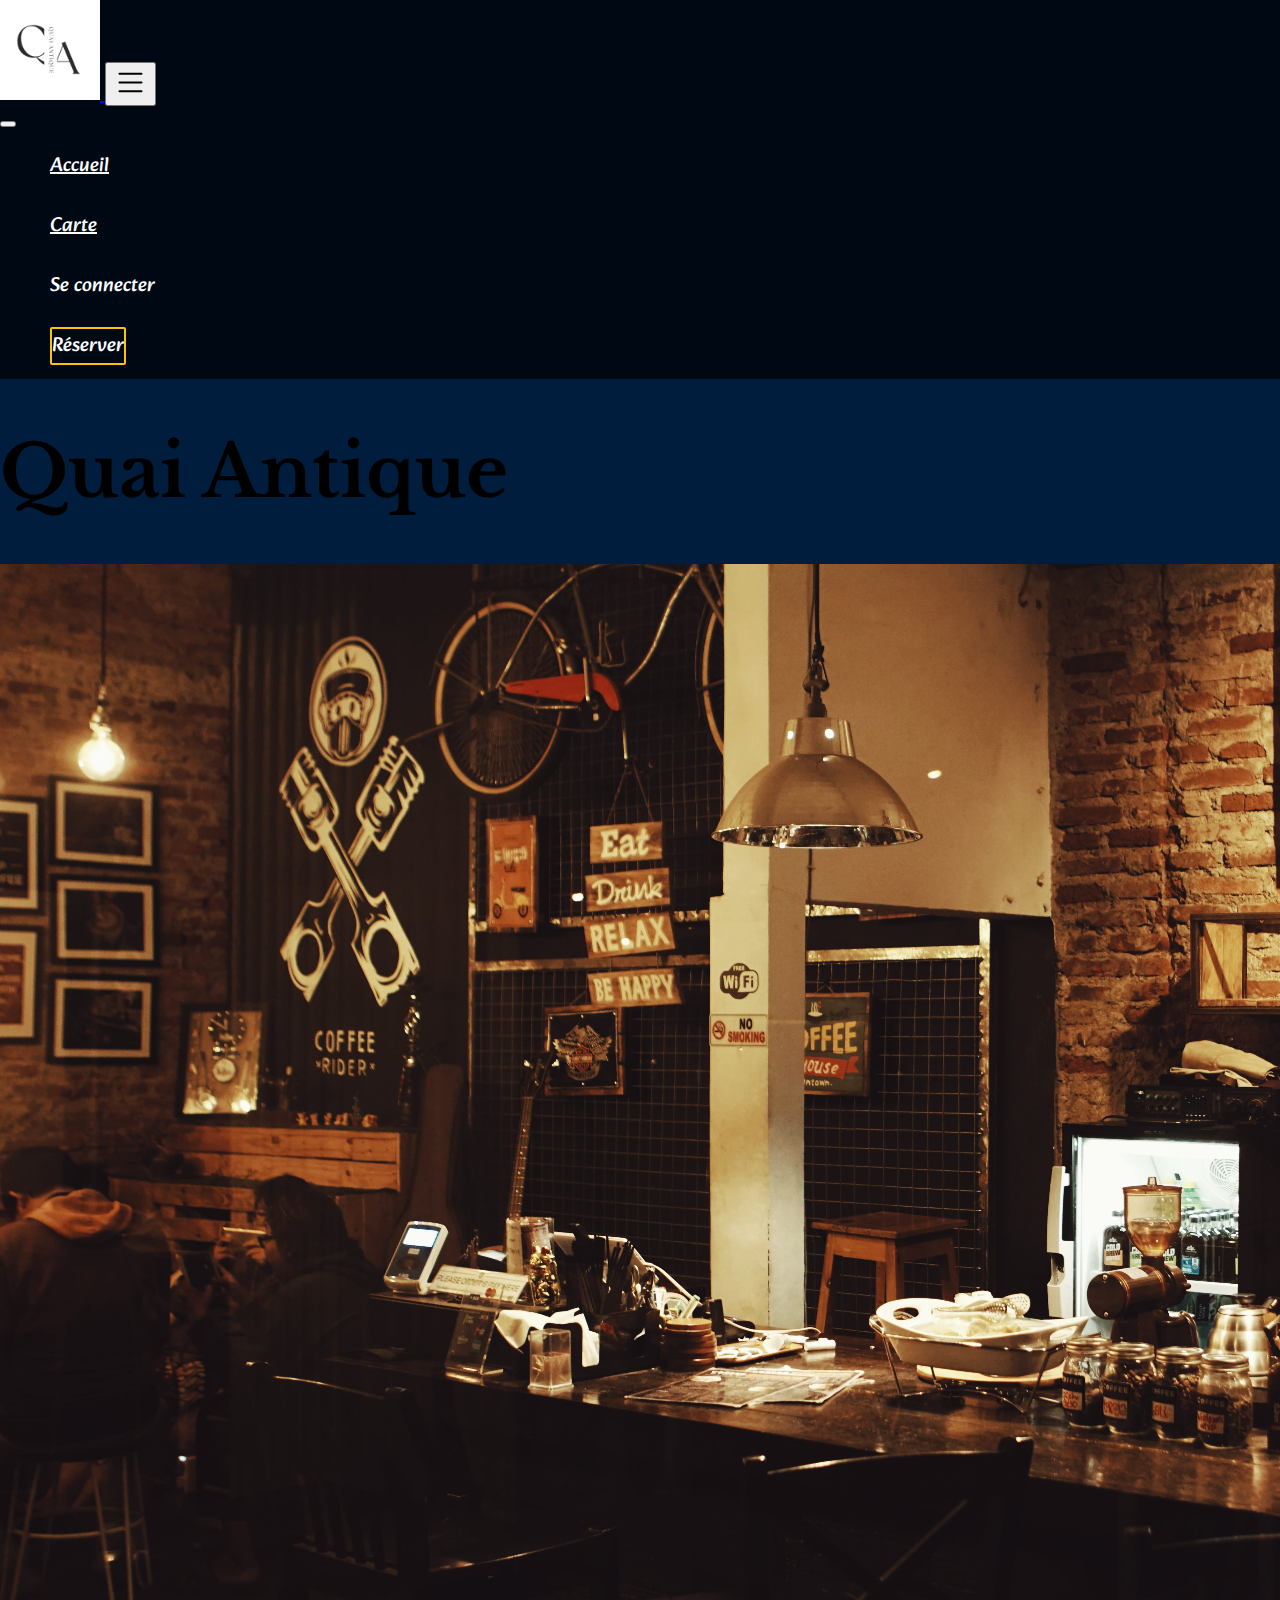
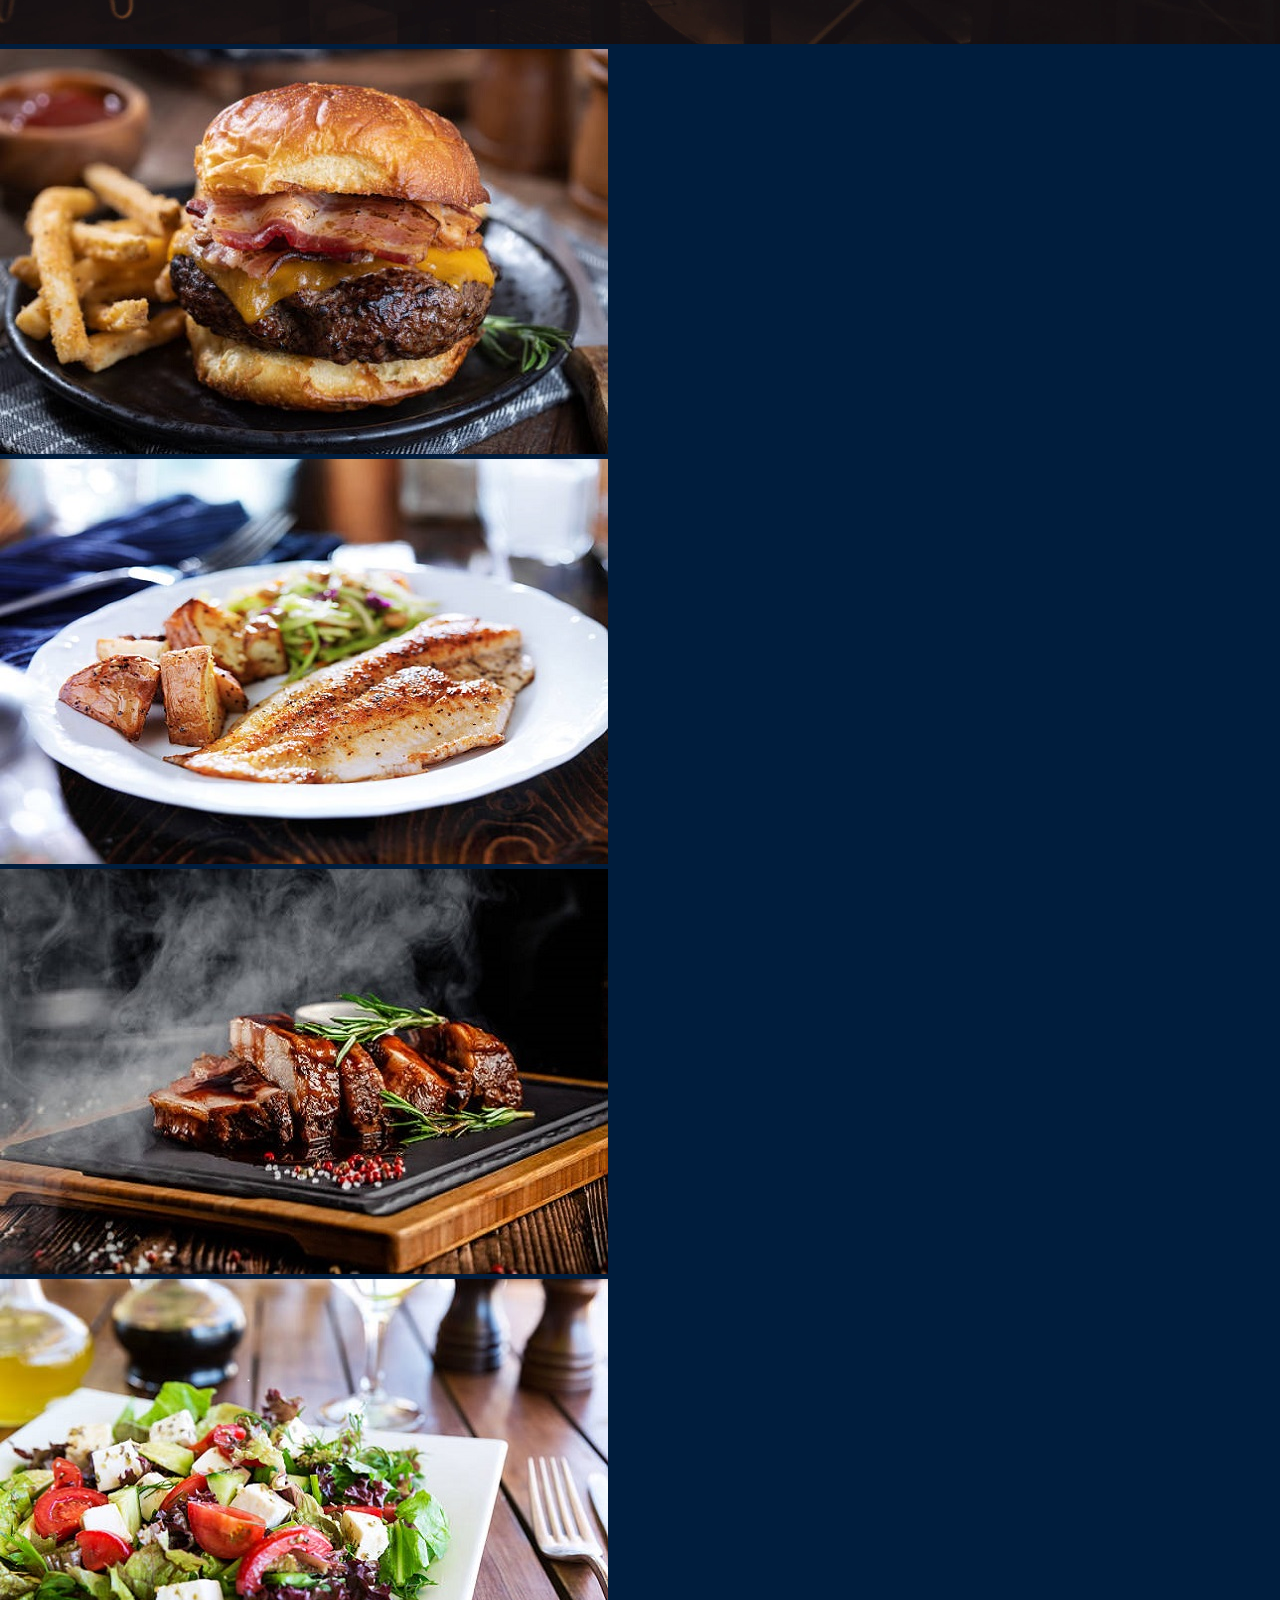
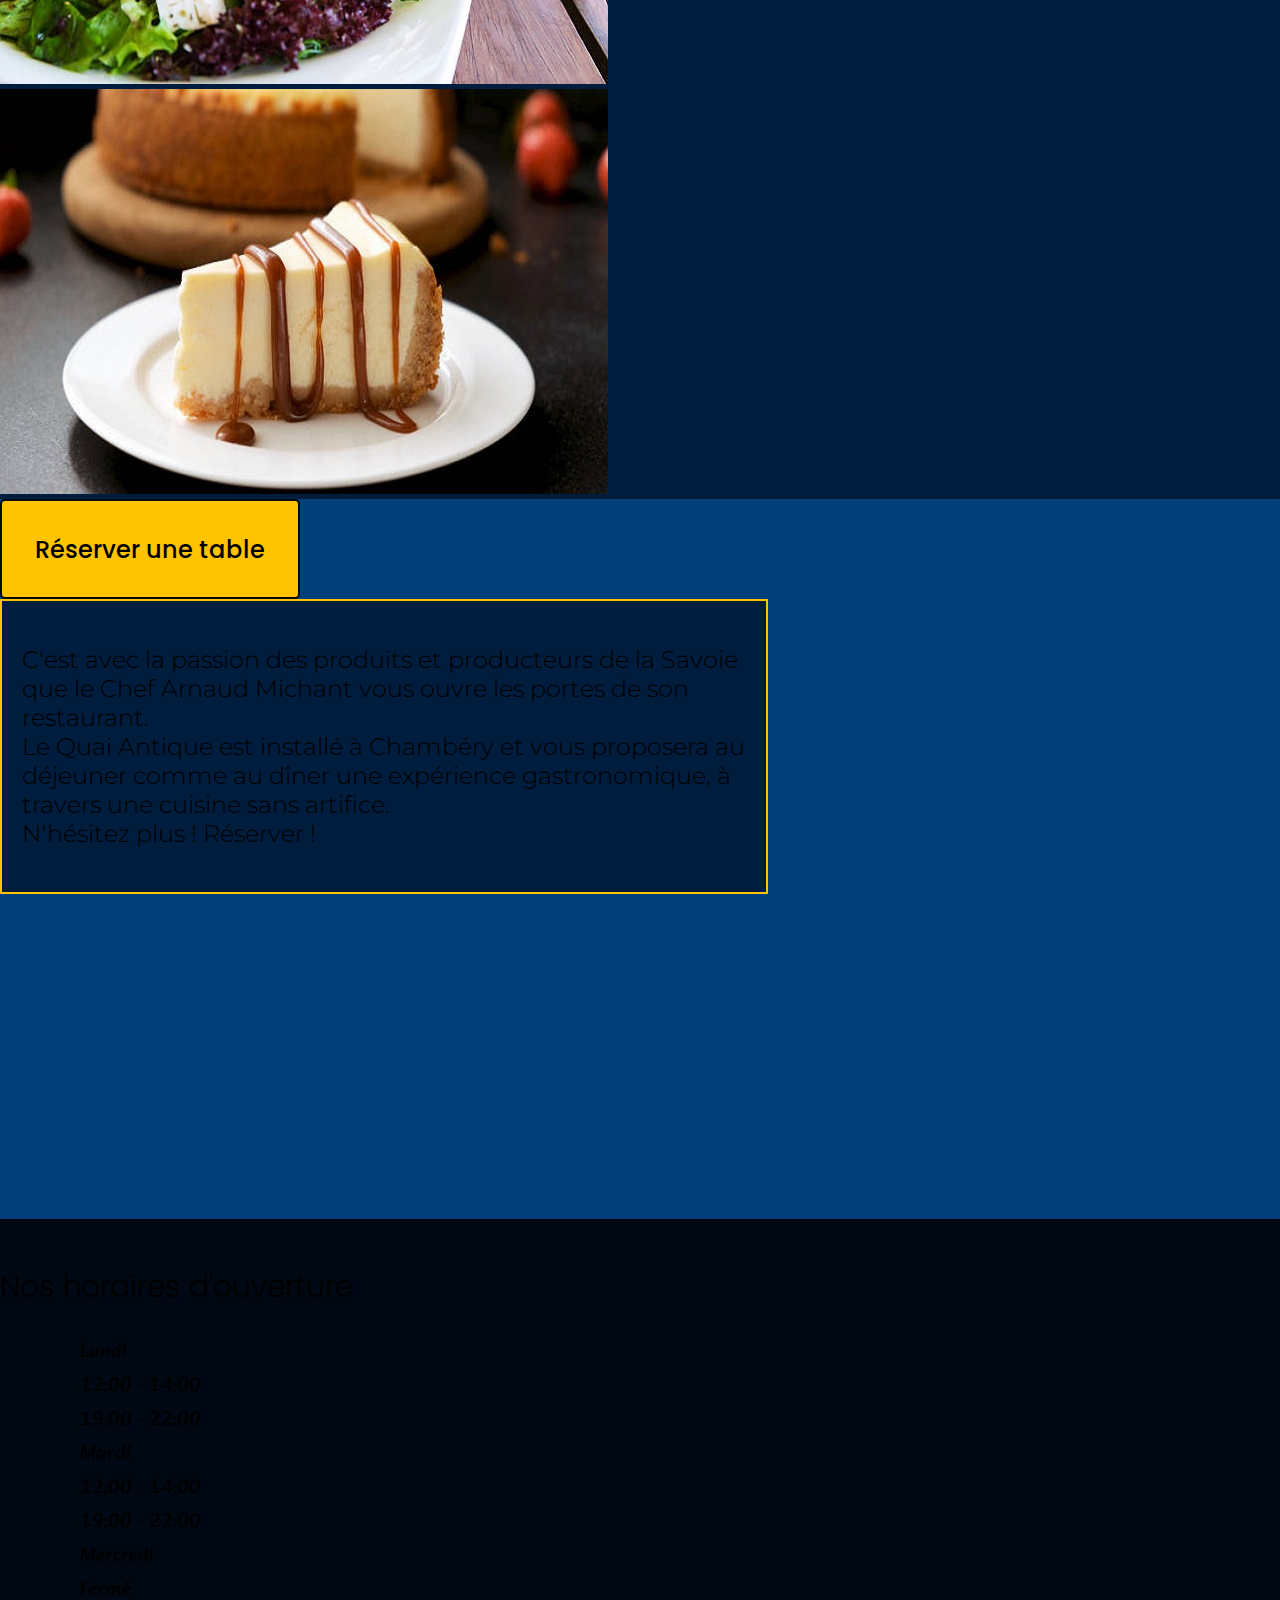
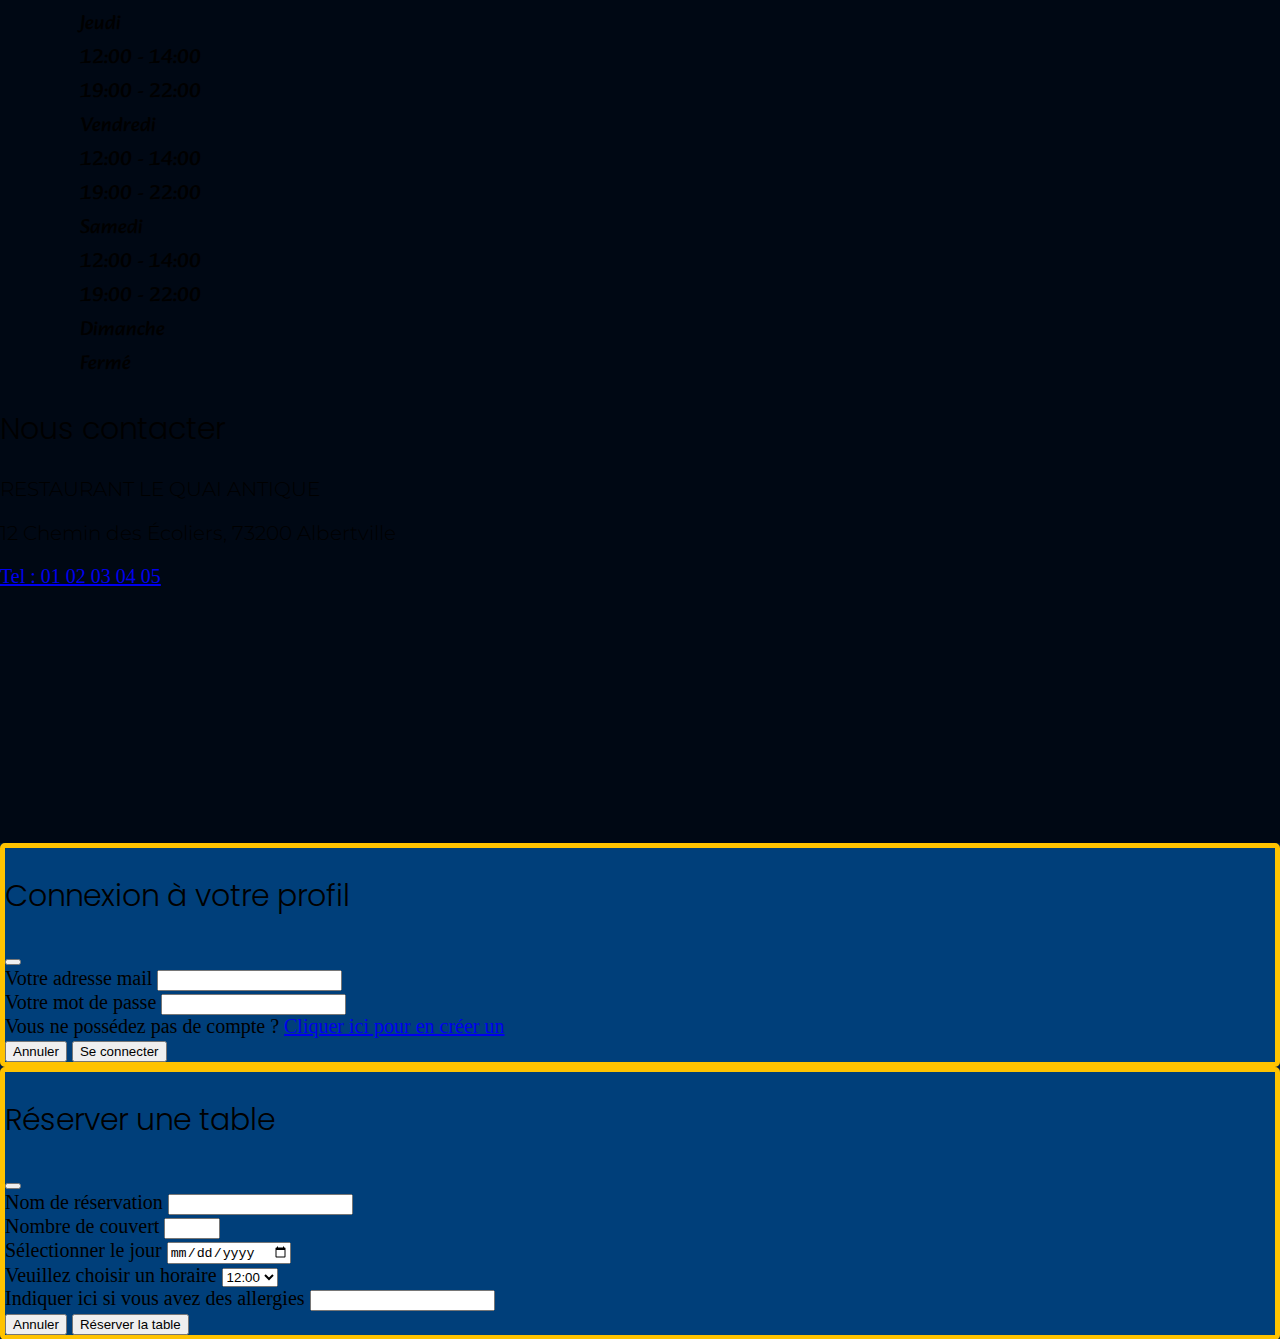
<file: index.html>
<!DOCTYPE html>
<html lang="fr">
    <head>
        <title>Quai Antique</title>
        <meta charset="UTF-8">
        <link href="https://cdn.jsdelivr.net/npm/bootstrap@5.3.0-alpha3/dist/css/bootstrap.min.css" rel="stylesheet" integrity="sha384-KK94CHFLLe+nY2dmCWGMq91rCGa5gtU4mk92HdvYe+M/SXH301p5ILy+dN9+nJOZ" crossorigin="anonymous">
        <link rel="stylesheet" href="style.css">
        <meta name="description" content="C'est avec la passion des produits et producteurs de la Savoie que le Chef Arnaud Michant vous ouvre les portes de son restaurant."/>
    </head>
    <body>
        <header>
            <nav class="nav-menu navbar navbar-expand-md">
                <div class="container-fluid">
                    <a class="navbar-brand" href="index.html">
                        <img src="logo.png" id="logo" alt="logo.png">
                    </a>
                    <button class="navbar-toggler text-light" type="button" data-bs-toggle="offcanvas" data-bs-target="#offcanvasNavbar" aria-controls="offcanvasNavbar">
                        <svg xmlns="http://www.w3.org/2000/svg" width="35" height="35" fill="currentColor" class="bi bi-list" viewBox="0 0 16 16">
                            <path fill-rule="evenodd" d="M2.5 12a.5.5 0 0 1 .5-.5h10a.5.5 0 0 1 0 1H3a.5.5 0 0 1-.5-.5zm0-4a.5.5 0 0 1 .5-.5h10a.5.5 0 0 1 0 1H3a.5.5 0 0 1-.5-.5zm0-4a.5.5 0 0 1 .5-.5h10a.5.5 0 0 1 0 1H3a.5.5 0 0 1-.5-.5z"/>
                        </svg>
                    </button>
                    <div class="offcanvas offcanvas-end bg-dark" tabindex="-1" id="offcanvasNavbar" aria-labelledby="offcanvasNavbarLabel">
                        <div class="offcanvas-header">
                            <button type="button" class="btn-close bg-white" data-bs-dismiss="offcanvas" aria-label="Close"></button>
                        </div>
                        <div class="offcanvas-body text-center justify-content-center">
                            <ul class="navbar-nav">
                                <li class="nav-item">
                                    <a class="nav-link link" aria-current="page" href="index.html">Accueil</a>
                                </li>
                                <li class="nav-item">
                                    <a class="nav-link link" href="menu.html">Carte</a>
                                </li>
                                <li class="nav-item">
                                    <a class="nav-link link" data-bs-toggle="modal" data-bs-target="#modalConnexionForm">Se connecter</a> <!--The button will change when the user is logged in-->
                                </li>
                                <li class="nav-item">
                                    <a class="nav-link link highlight" data-bs-toggle="modal" data-bs-target="#modalReservationForm">Réserver</a>
                                </li>
                            </ul>
                        </div>
                    </div>
                </div>
              </nav>
        </header>
        <main>
            <section class="welcome-section text-center text-light">
                <div class="site-title position-absolute top-50 start-50 translate-middle">
                    <h1>Quai Antique</h1>
                </div>
                <div>
                    <img src="img/back.jpg" alt="Restaurant Quai Antique" class="img-fluid">
                </div>
            </section>
            <section>
                <div class="row justify-content-center gallery-section"> <!--The informations will be generated by the administrator when the administration page, scripts and the database are available-->
                    <div class="col-lg-3 col-sm-4 m-lg-4 m-sm-1">
                        <div class="image">
                            <div class="image-title">
                                <div>
                                    <h3>Le (Louis) Amstrong</h3>
                                </div>
                            </div>    
                            <img src="img/burger.jpg" alt="Le (Louis) Amstrong" class="img-thumbnail">
                        </div>
                    </div>
                    <div class="col-lg-3 col-sm-4 m-lg-4 m-sm-1">
                        <div class="image">
                            <div class="image-title">
                                <div>
                                    <h3>Le Finger</h3>
                                </div>
                            </div>    
                            <img src="img/fish.jpg" alt="Le Finger" class="img-thumbnail">
                        </div>
                    </div>
                    <div class="col-lg-3 col-sm-4 m-lg-4 m-sm-1">
                        <div class="image">
                            <div class="image-title">
                                <div>
                                    <h3>La Côte de Bœuf</h3>
                                </div>
                            </div>    
                            <img src="img/meat.jpg" alt="Côte de boeuf" class="img-thumbnail">
                        </div>
                    </div>
                    <div class="col-lg-3 col-sm-4 m-lg-4 m-sm-1">
                        <div class="image">
                            <div class="image-title">
                                <div>
                                    <h3>St Georges</h3>
                                </div>
                            </div>    
                            <img src="img/salades.jpg" alt="St Georges" class="img-thumbnail">
                        </div>
                    </div>
                    <div class="col-lg-3 col-sm-4 m-lg-4 m-sm-1">
                        <div class="image">
                            <div class="image-title">
                                <div>
                                    <h3>Le Cheese</h3>
                                </div>
                            </div>    
                            <img src="img/dessert.jpg" alt="Le cheese" class="img-thumbnail">
                        </div>
                    </div>

                </div>
            </section>
            <section>
                <div class="row presentation-section">
                    <div class="col-lg-6 position-relative">
                        <div class="position-absolute top-50 start-50 translate-middle">
                            <button class="button btn" type="button" data-bs-toggle="modal" data-bs-target="#modalReservationForm">Réserver une table</button>
                        </div>
                    </div>    
                    <div class="col-lg-6 position-relative">
                        <div class="presentation-text text-light text-center position-relative top-50 start-50 translate-middle">
                            <p>
                                C'est avec la passion des produits et producteurs de la Savoie que le Chef Arnaud Michant vous ouvre les portes de son restaurant. <br>
                                Le Quai Antique est installé à Chambéry et vous proposera au déjeuner comme au dîner une expérience gastronomique, à travers une cuisine sans artifice. <br>
                                N'hésitez plus ! Réserver !

                            </p>
                        </div>
                    </div>
                </div>
            </section>
        </main>
        <footer>
            <div class="div-footer container-fluid text-center text-light">
                <div class="row">
                    <div class="col-lg-6 col-sm-12"> <!--The informations will be generated by the administrator when the administration page, scripts and the database are available-->
                        <h2>Nos horaires d'ouverture</h2>
                        <ul>
                            <li class="p-2">
                                <ul class="row justify-content-center">
                                    <li class="col-md-3">Lundi</li>
                                    <li class="col-md-3">12:00 - 14:00<br>19:00 - 22:00</li>
                                </ul>
                            </li>
                            <li class="p-2">
                                <ul class="row justify-content-center">
                                    <li class="col-md-3">Mardi</li>
                                    <li class="col-md-3">12:00 - 14:00<br>19:00 - 22:00</li>
                                </ul>
                            </li>
                            <li class="p-2">
                                <ul class="row justify-content-center">
                                    <li class="col-md-3">Mercredi</li>
                                    <li class="col-md-3">Fermé</li>
                                </ul>
                            </li>
                            <li class="p-2">
                                <ul class="row justify-content-center">
                                    <li class="col-md-3">Jeudi</li>
                                    <li class="col-md-3">12:00 - 14:00<br>19:00 - 22:00</li>
                                </ul>
                            </li>
                            <li class="p-2">
                                <ul class="row justify-content-center">
                                    <li class="col-md-3">Vendredi</li>
                                    <li class="col-md-3">12:00 - 14:00<br>19:00 - 22:00</li>
                                </ul>
                            </li>
                            <li class="p-2">
                                <ul class="row justify-content-center">
                                    <li class="col-md-3">Samedi</li>
                                    <li class="col-md-3">12:00 - 14:00<br>19:00 - 22:00</li>
                                </ul>
                            </li>
                            <li class="p-2">
                                <ul class="row justify-content-center">
                                    <li class="col-md-3">Dimanche</li>
                                    <li class="col-md-3">Fermé</li>
                                </ul>
                            </li>
                        </ul>    
                    </div>
                    <div class="col-lg-6 col-sm-12">
                        <h2>Nous contacter</h2>
                        <p>RESTAURANT LE QUAI ANTIQUE</p>
                        <p>12 Chemin des Écoliers, 73200 Albertville</p>
                        <a href="tel:0102030405">Tel : 01 02 03 04 05</a>
                        <div class="m-3">
                            <iframe src="https://www.google.com/maps/embed?pb=!1m18!1m12!1m3!1d44612.94541228766!2d6.410005249999999!3d45.664695!2m3!1f0!2f0!3f0!3m2!1i1024!2i768!4f13.1!3m3!1m2!1s0x478bc30913f57c6f%3A0x128d1550610e8157!2s73200%20Albertville!5e0!3m2!1sfr!2sfr!4v1683904464377!5m2!1sfr!2sfr" width="400" height="250" style="border:0;" allowfullscreen="" loading="lazy" referrerpolicy="no-referrer-when-downgrade">
                            </iframe>                    
                        </div>
                    </div>
                </div>
            </div>
        </footer>
        <div class="modal fade" tabindex="-1" id="modalConnexionForm"> <!--Connexion Modal-->
            <div class="modal-dialog">
                <div class="div-form modal-content text-light">
                    <div class="modal-header">
                        <h2 class="text-center">Connexion à votre profil</h2>
                        <button type="button" class="btn-close" data-bs-dismiss="modal" aria-label="Close"></button>
                    </div>
                    <div class="modal-body">
                        <form method="POST" action="connexion.php" id="connexionForm"> <!--Script PHP didn't exist yet-->
                            <div class="mb-3">
                                <label for="emailConnexionForm" class="form-label">Votre adresse mail</label>
                                <input type="email" id="emailConnexionForm" class="input-form form-control">
                                <span id="errorEmailConnexionForm"></span>
                            </div>
                            <div class="mb-3">
                                <label for="passwordConnexionForm" class="form-label">Votre mot de passe</label>
                                <input type="password" id="passwordConnexionForm" class="input-form form-control">
                                <div>
                                <span id="errorPasswordConnexionForm"></span> 
                                </div>
                            </div>
                            <div class="mb-3">
                                <span>Vous ne possédez pas de compte ? <a href="registration.html">Cliquer ici pour en créer un</a></span>
                            </div>
                            <div class="mb-3">
                                <button type="button" class="btn btn-danger" data-bs-dismiss="modal">Annuler</button>
                                <button type="submit" class="btn btn-success">Se connecter</button>
                            </div>
                        </form>
                    </div>
                </div>
            </div>
        </div>
        <div class="modal fade" tabindex="-1" id="modalReservationForm"> <!--Reservation Modal-->
            <div class="modal-dialog">
               <div class="div-form modal-content text-light">
                  <div class="modal-header">
                     <h2 class="text-center">Réserver une table</h2>
                     <button type="button" class="btn-close" data-bs-dismiss="modal" aria-label="Close"></button>
                  </div>
                  <div class="modal-body">
                     <form method="POST" id="reservationForm" action="reservation.php"> <!--Script PHP doesn't exist yet-->
                        <div class="mb-3">
                           <label for="nameReservationForm" class="form-label">Nom de réservation</label> <!--The information will be retrieved after registration and login-->
                           <input type="text" id="nameReservationForm" class="input-form form-control">
                           <span id="errorNameReservationForm"></span>   
                        </div>
                        <div class="mb-3 row">
                           <div class="col-6">
                              <label for="numberCoversReservationForm" class="form-label">Nombre de couvert</label> <!--The information will be retrieved after registration and login-->
                              <input type="number" class="form-control" id="numberCoversReservationForm" min="1" max="10">
                              <span id="errorNumberCoversReservationForm"></span>
                           </div>
                           <div class="col-6">
                              <label for="dateReservationForm" class="form-label">Sélectionner le jour</label> <!--The information will be recovered after administration-->
                              <input type="date" class="form-control" id="dateReservationForm" min="1" max="10">
                              <span id="errorDateReservationForm"></span>
                           </div>
                        </div>
                        <div class="mb-3">
                           <label for="timeReservationForm">Veuillez choisir un horaire</label> <!--The information will be recovered after administration-->
                           <select name="timeReservationForm" id="timeReservationForm" class="form-select">
                              <option value="time1">12:00</option>
                              <option value="time2">12:15</option>
                              <option value="time3">12:30</option>
                              <option value="time4">12:45</option>
                              <option value="time5">13:00</option>
                           </select>
                        </div>
                        <div class="mb-3">
                           <label for="allergyReservationForm" class="form-label">Indiquer ici si vous avez des allergies</label> <!--The information will be retrieved after registration and login-->
                           <input type="text" id="allergyReservationForm" class="input-form form-control">
                           <span id="errorAllergyReservationForm"></span>
                        </div>
                        <div class="mb-3">
                           <button type="button" class="btn btn-danger" data-bs-dismiss="modal">Annuler</button>
                           <button type="submit" class="btn btn-success">Réserver la table</button>
                        </div>      
                     </form>
                  </div>
               </div>
            </div>
         </div>
        <script src="https://cdn.jsdelivr.net/npm/bootstrap@5.3.0-alpha3/dist/js/bootstrap.bundle.min.js" integrity="sha384-ENjdO4Dr2bkBIFxQpeoTz1HIcje39Wm4jDKdf19U8gI4ddQ3GYNS7NTKfAdVQSZe" crossorigin="anonymous"></script>
        <script src="validateForm.js"></script>
        <script src="validateReservation.js"></script>
    </body>
</html>
</file>
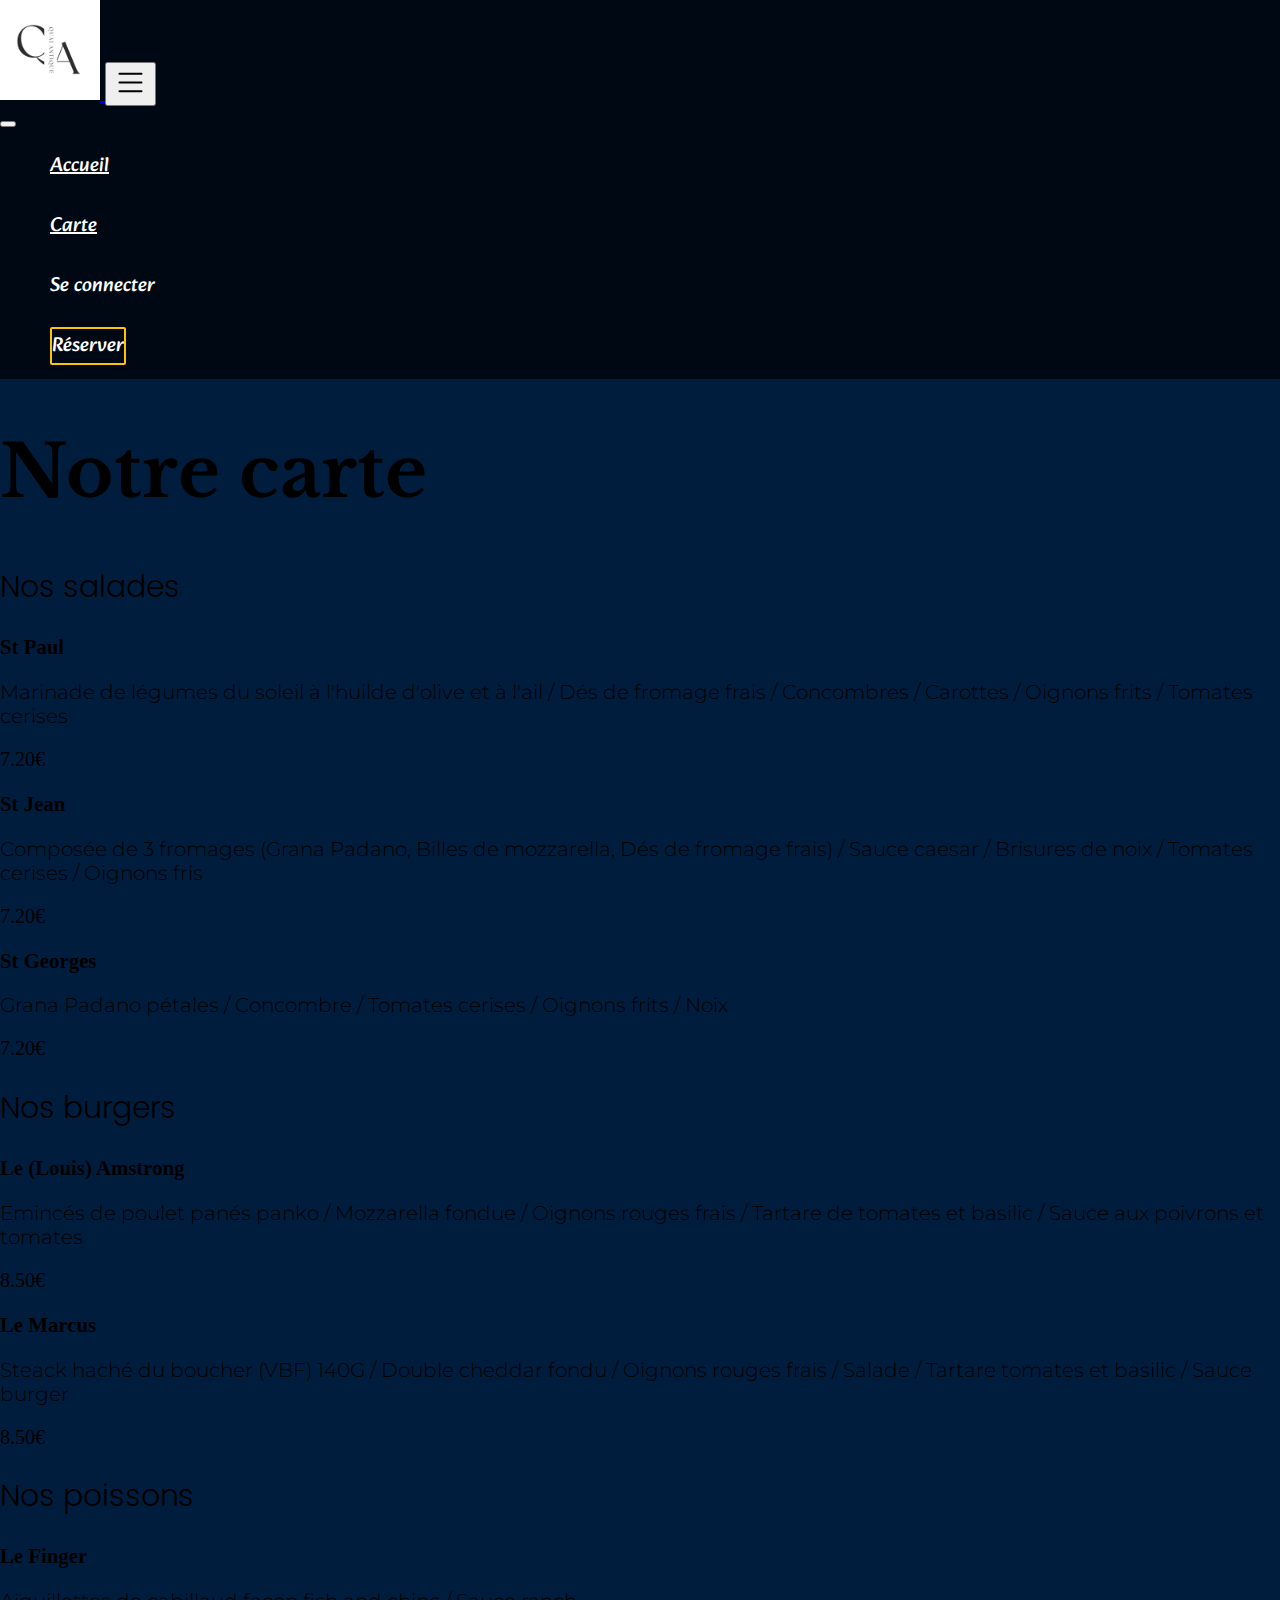
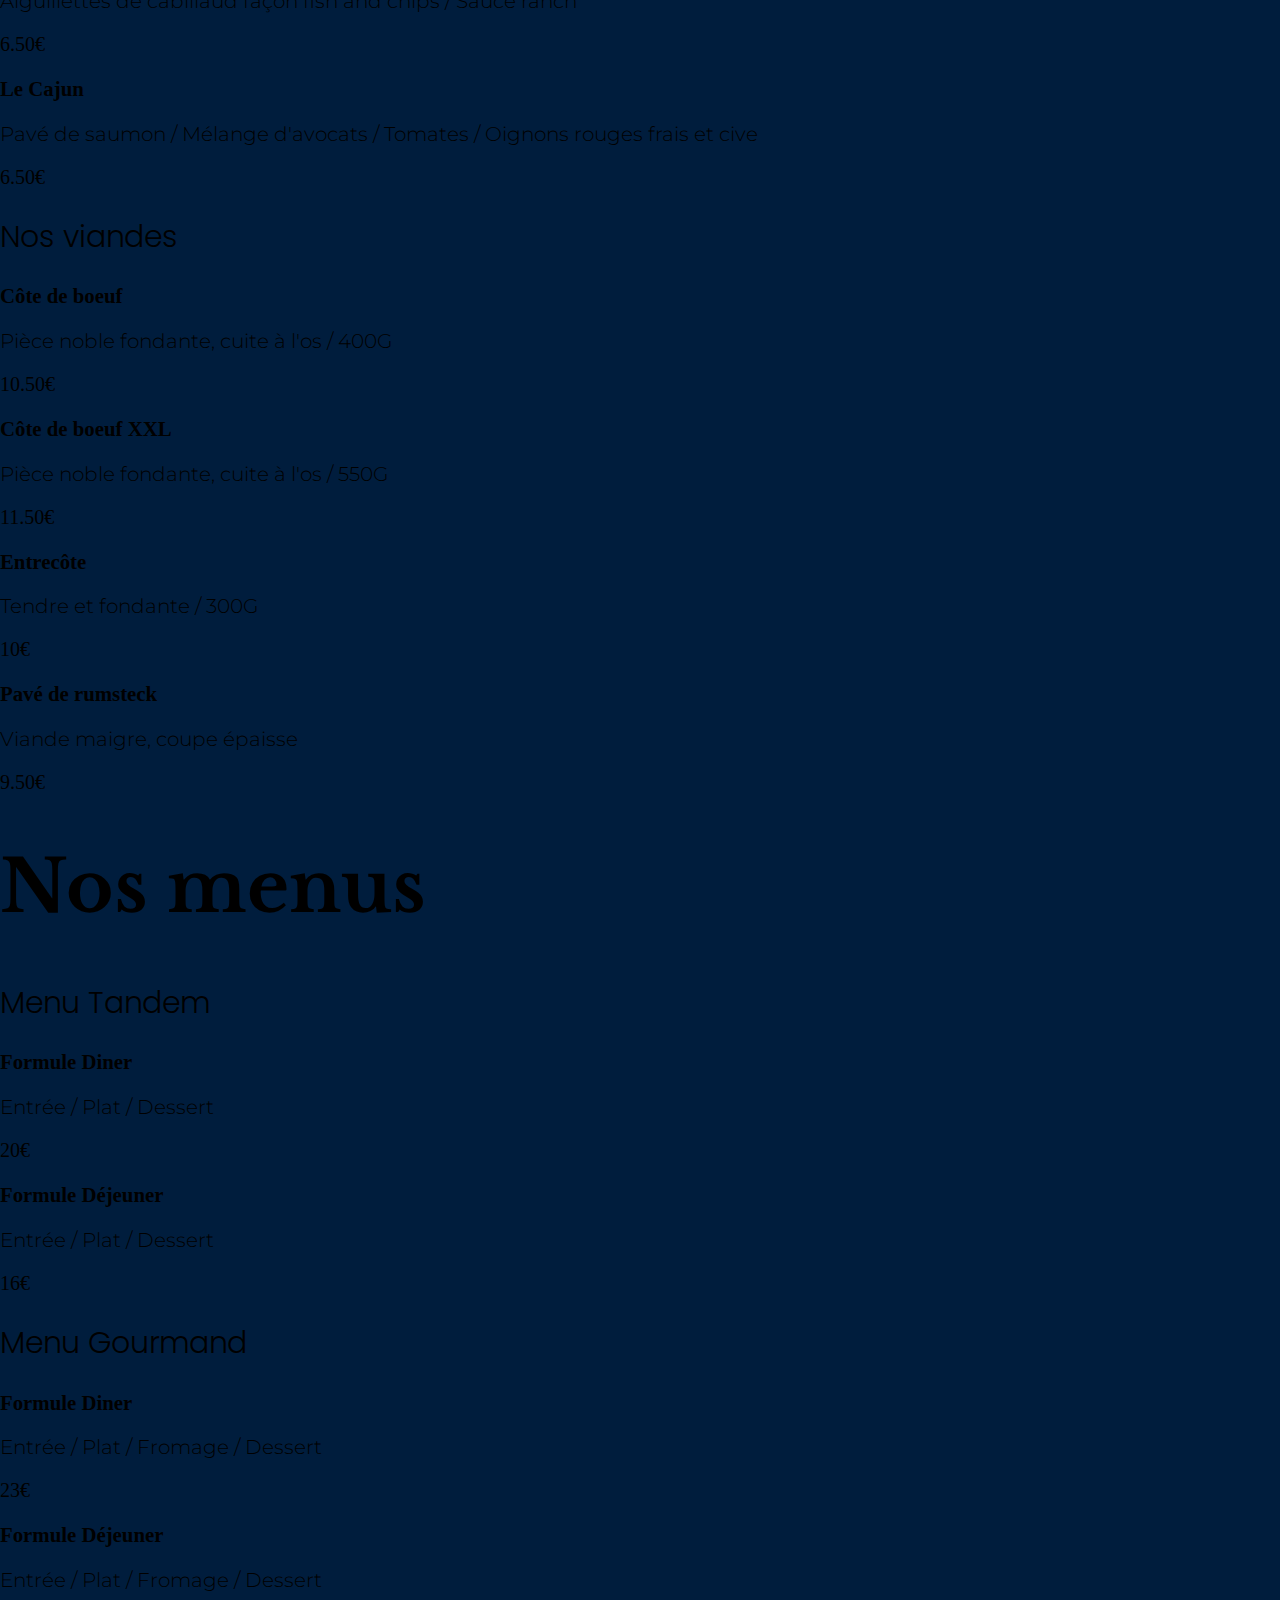
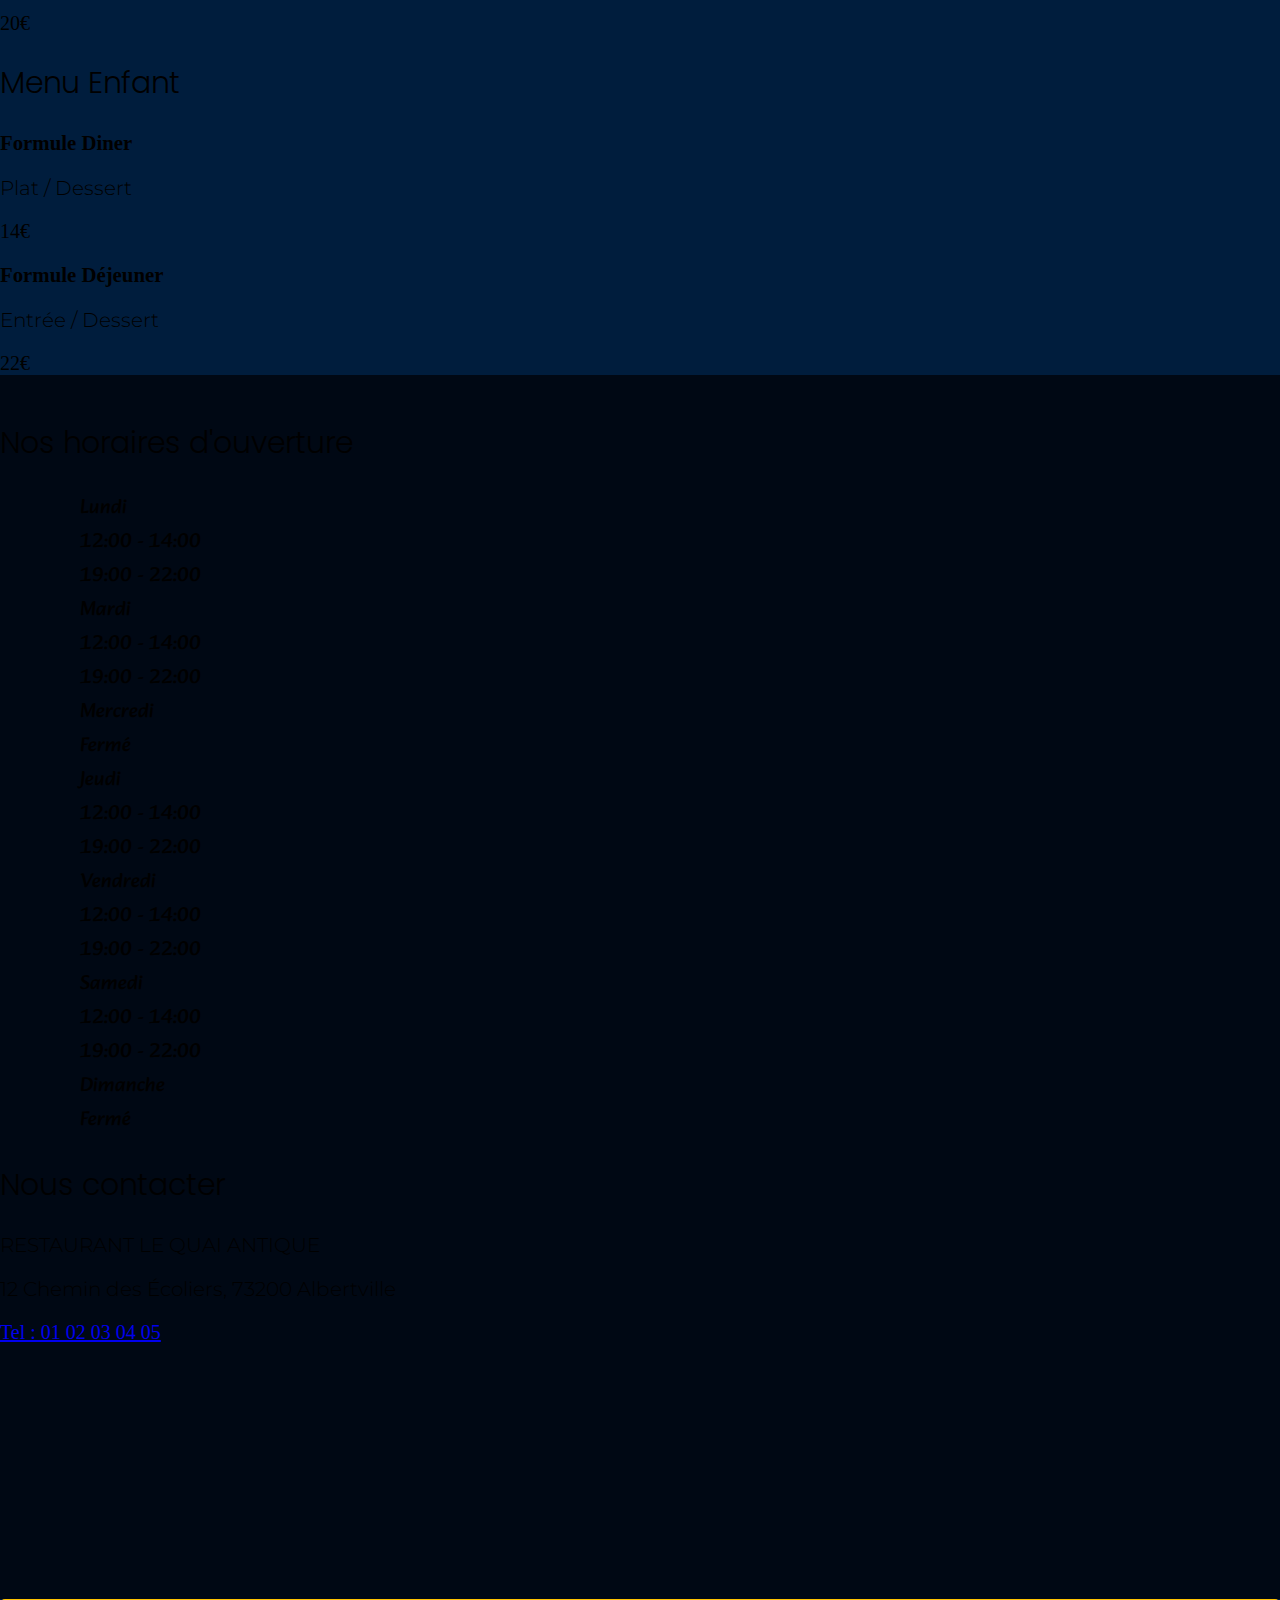
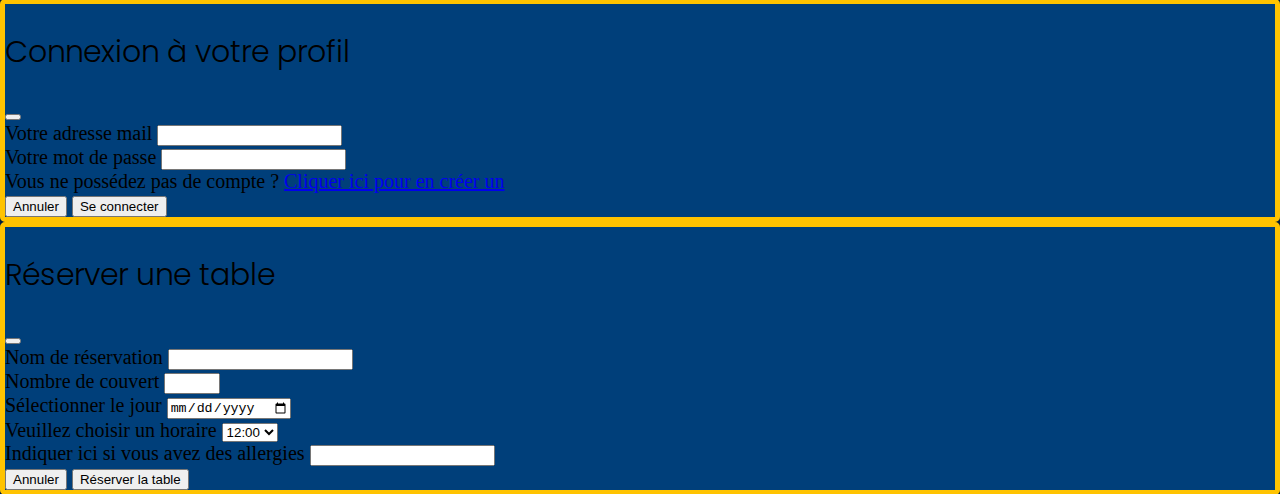
<file: menu.html>
<!DOCTYPE html>
<html lang="fr">
    <head>
        <title>Quai Antique</title>
        <meta charset="UTF-8">
        <link href="https://cdn.jsdelivr.net/npm/bootstrap@5.3.0-alpha3/dist/css/bootstrap.min.css" rel="stylesheet" integrity="sha384-KK94CHFLLe+nY2dmCWGMq91rCGa5gtU4mk92HdvYe+M/SXH301p5ILy+dN9+nJOZ" crossorigin="anonymous">
        <link rel="stylesheet" href="style.css">
        <meta name="description" content="C'est avec la passion des produits et producteurs de la Savoie que le Chef Arnaud Michant vous ouvre les portes de son restaurant."/>
    </head>
    <body>
        <header>
            <nav class="nav-menu navbar navbar-expand-md">
                <div class="container-fluid">
                    <a class="navbar-brand" href="index.html">
                        <img src="logo.png" id="logo" alt="logo.png">
                    </a>
                    <button class="navbar-toggler text-light" type="button" data-bs-toggle="offcanvas" data-bs-target="#offcanvasNavbar" aria-controls="offcanvasNavbar">
                        <svg xmlns="http://www.w3.org/2000/svg" width="35" height="35" fill="currentColor" class="bi bi-list" viewBox="0 0 16 16">
                            <path fill-rule="evenodd" d="M2.5 12a.5.5 0 0 1 .5-.5h10a.5.5 0 0 1 0 1H3a.5.5 0 0 1-.5-.5zm0-4a.5.5 0 0 1 .5-.5h10a.5.5 0 0 1 0 1H3a.5.5 0 0 1-.5-.5zm0-4a.5.5 0 0 1 .5-.5h10a.5.5 0 0 1 0 1H3a.5.5 0 0 1-.5-.5z"/>
                        </svg>
                    </button>
                    <div class="offcanvas offcanvas-end bg-dark" tabindex="-1" id="offcanvasNavbar" aria-labelledby="offcanvasNavbarLabel">
                        <div class="offcanvas-header">
                            <button type="button" class="btn-close bg-white" data-bs-dismiss="offcanvas" aria-label="Close"></button>
                        </div>
                        <div class="offcanvas-body text-center justify-content-center">
                            <ul class="navbar-nav">
                                <li class="nav-item">
                                    <a class="nav-link link" aria-current="page" href="index.html">Accueil</a>
                                </li>
                                <li class="nav-item">
                                    <a class="nav-link link" href="menu.html">Carte</a>
                                </li>
                                <li class="nav-item">
                                    <a class="nav-link link" data-bs-toggle="modal" data-bs-target="#modalConnexionForm">Se connecter</a> <!--The button will change when the user is logged in-->
                                </li>
                                <li class="nav-item">
                                    <a class="nav-link link highlight" data-bs-toggle="modal" data-bs-target="#modalReservationForm">Réserver</a>
                                </li>
                            </ul>
                        </div>
                    </div>
                </div>
              </nav>
        </header>
        <main>
            <section>
                <div class="text-center text-light m-3">
                    <h1>Notre carte</h1>
                </div>
                <div class="card container mt-5 mb-5"> <!--The informations will be generated by the administrator when the administration page, scripts and the database are available-->
                    <div class="card-header">
                        <h2>Nos salades</h2>
                    </div>
                    <div class="card-body">
                        <div class="row">
                            <div class="col-10">
                                <h3>St Paul</h3>
                                <p>
                                    Marinade de légumes du soleil à l'huilde d'olive et à l'ail / Dés de fromage frais / Concombres / Carottes / Oignons frits / Tomates cerises
                                </p>
                            </div>
                            <div class="col-2">
                                <span>7.20€</span>
                            </div>
                        </div>
                        <div class="row">
                            <div class="col-10">
                                <h3>St Jean</h3>
                                <p>
                                    Composée de 3 fromages (Grana Padano, Billes de mozzarella, Dés de fromage frais) / Sauce caesar / Brisures de noix / Tomates cerises / Oignons fris                                
                                </p>
                            </div>
                            <div class="col-2">
                                <span>7.20€</span>
                            </div>
                        </div>
                        <div class="row">
                            <div class="col-10">
                                <h3>St Georges</h3>
                                <p>
                                    Grana Padano pétales / Concombre / Tomates cerises / Oignons frits / Noix                                
                                </p>
                            </div>
                            <div class="col-2">
                                <span>7.20€</span>
                            </div>
                        </div>
                    </div>
                </div>
                <div class="card container mt-5 mb-5">
                    <div class="card-header">
                        <h2>Nos burgers</h2>
                    </div>
                    <div class="card-body">
                        <div class="row">
                            <div class="col-10">
                                <h3>Le (Louis) Amstrong</h3>
                                <p>
                                    Emincés de poulet panés panko / Mozzarella fondue / Oignons rouges frais / Tartare de tomates et basilic / Sauce aux poivrons et tomates
                                </p>
                            </div>
                            <div class="col-2">
                                <span>8.50€</span>
                            </div>
                        </div>
                        <div class="row">
                            <div class="col-10">
                                <h3>Le Marcus</h3>
                                <p>
                                    Steack haché du boucher (VBF) 140G / Double cheddar fondu / Oignons rouges frais / Salade / Tartare tomates et basilic / Sauce burger
                                </p>
                            </div>
                            <div class="col-2">
                                <span>8.50€</span>
                            </div>
                        </div>
                    </div>
                </div>
                <div class="card container mt-5 mb-5">
                    <div class="card-header">
                        <h2>Nos poissons</h2>
                    </div>
                    <div class="card-body">
                        <div class="row">
                            <div class="col-10">
                                <h3>Le Finger</h3>
                                <p>
                                    Aiguillettes de cabillaud façon fish and chips / Sauce ranch
                                </p>
                            </div>
                            <div class="col-2">
                                <span>6.50€</span>
                            </div>
                        </div>
                        <div class="row">
                            <div class="col-10">
                                <h3>Le Cajun</h3>
                                <p>
                                    Pavé de saumon / Mélange d'avocats / Tomates / Oignons rouges frais et cive
                                </p>
                            </div>
                            <div class="col-2">
                                <span>6.50€</span>
                            </div>
                        </div>
                    </div>
                </div>
                <div class="card container mt-5 mb-5">
                    <div class="card-header">
                        <h2>Nos viandes</h2>
                    </div>
                    <div class="card-body">
                        <div class="row">
                            <div class="col-10">
                                <h3>Côte de boeuf</h3>
                                <p>
                                    Pièce noble fondante, cuite à l'os / 400G
                                </p>
                            </div>
                            <div class="col-2">
                                <span>10.50€</span>
                            </div>
                        </div>
                        <div class="row">
                            <div class="col-10">
                                <h3>Côte de boeuf XXL</h3>
                                <p>
                                    Pièce noble fondante, cuite à l'os / 550G                                
                                </p>
                            </div>
                            <div class="col-2">
                                <span>11.50€</span>
                            </div>
                        </div>
                        <div class="row">
                            <div class="col-10">
                                <h3>Entrecôte</h3>
                                <p>
                                    Tendre et fondante / 300G                                
                                </p>
                            </div>
                            <div class="col-2">
                                <span>10€</span>
                            </div>
                        </div>
                        <div class="row">
                            <div class="col-10">
                                <h3>Pavé de rumsteck</h3>
                                <p>
                                    Viande maigre, coupe épaisse                                
                                </p>
                            </div>
                            <div class="col-2">
                                <span>9.50€</span>
                            </div>
                        </div>

                    </div>
                </div>
            </section>
            <section>
                <div class="text-center text-light m-3">
                    <h1>Nos menus</h1>
                </div>
                <div class="row text-light text-center justify-content-center"> <!--The informations will be generated by the administrator when the administration page, scripts and the database are available-->
                    <div class="col-md-3 m-4 card">
                        <div class="card-header">
                            <h2>Menu Tandem</h2>
                        </div>
                        <div class="card-body">
                            <div>
                                <h3>Formule Diner</h3>
                                <p>Entrée / Plat / Dessert</p>
                                <span>20€</span>
                            </div>
                            <div>
                                <h3>Formule Déjeuner</h3>
                                <p>Entrée / Plat / Dessert</p>
                                <span>16€</span>
                            </div>    
                        </div>
                    </div>
                    <div class="col-md-3 m-4 card">
                        <div class="card-header">
                            <h2>Menu Gourmand</h2>
                        </div>
                        <div class="card-body">
                            <div>
                                <h3>Formule Diner</h3>
                                <p>Entrée / Plat / Fromage / Dessert</p>
                                <span>23€</span>
                            </div>
                            <div>
                                <h3>Formule Déjeuner</h3>
                                <p>Entrée / Plat / Fromage / Dessert</p>
                                <span>20€</span>
                            </div>    
                        </div>
                    </div>
                    <div class="col-md-3 m-4 card">
                        <div class="card-header">
                            <h2>Menu Enfant</h2>
                        </div>
                        <div class="card-body">
                            <div>
                                <h3>Formule Diner</h3>
                                <p>Plat / Dessert</p>
                                <span>14€</span>
                            </div>
                            <div>
                                <h3>Formule Déjeuner</h3>
                                <p>Entrée / Dessert</p>
                                <span>22€</span>
                            </div>    
                        </div>
                    </div>
                </div>
            </section>
        </main>
        <footer>
            <div class="div-footer container-fluid text-center text-light">
                <div class="row">
                    <div class="col-lg-6 col-sm-12"> <!--The informations will be generated by the administrator when the administration page, scripts and the database are available-->
                        <h2>Nos horaires d'ouverture</h2>
                        <ul>
                            <li class="p-2">
                                <ul class="row justify-content-center">
                                    <li class="col-md-3">Lundi</li>
                                    <li class="col-md-3">12:00 - 14:00<br>19:00 - 22:00</li>
                                </ul>
                            </li>
                            <li class="p-2">
                                <ul class="row justify-content-center">
                                    <li class="col-md-3">Mardi</li>
                                    <li class="col-md-3">12:00 - 14:00<br>19:00 - 22:00</li>
                                </ul>
                            </li>
                            <li class="p-2">
                                <ul class="row justify-content-center">
                                    <li class="col-md-3">Mercredi</li>
                                    <li class="col-md-3">Fermé</li>
                                </ul>
                            </li>
                            <li class="p-2">
                                <ul class="row justify-content-center">
                                    <li class="col-md-3">Jeudi</li>
                                    <li class="col-md-3">12:00 - 14:00<br>19:00 - 22:00</li>
                                </ul>
                            </li>
                            <li class="p-2">
                                <ul class="row justify-content-center">
                                    <li class="col-md-3">Vendredi</li>
                                    <li class="col-md-3">12:00 - 14:00<br>19:00 - 22:00</li>
                                </ul>
                            </li>
                            <li class="p-2">
                                <ul class="row justify-content-center">
                                    <li class="col-md-3">Samedi</li>
                                    <li class="col-md-3">12:00 - 14:00<br>19:00 - 22:00</li>
                                </ul>
                            </li>
                            <li class="p-2">
                                <ul class="row justify-content-center">
                                    <li class="col-md-3">Dimanche</li>
                                    <li class="col-md-3">Fermé</li>
                                </ul>
                            </li>
                        </ul>    
                    </div>
                    <div class="col-lg-6 col-sm-12">
                        <h2>Nous contacter</h2>
                        <p>RESTAURANT LE QUAI ANTIQUE</p>
                        <p>12 Chemin des Écoliers, 73200 Albertville</p>
                        <a href="tel:0102030405">Tel : 01 02 03 04 05</a>
                        <div class="m-3">
                            <iframe src="https://www.google.com/maps/embed?pb=!1m18!1m12!1m3!1d44612.94541228766!2d6.410005249999999!3d45.664695!2m3!1f0!2f0!3f0!3m2!1i1024!2i768!4f13.1!3m3!1m2!1s0x478bc30913f57c6f%3A0x128d1550610e8157!2s73200%20Albertville!5e0!3m2!1sfr!2sfr!4v1683904464377!5m2!1sfr!2sfr" width="400" height="250" style="border:0;" allowfullscreen="" loading="lazy" referrerpolicy="no-referrer-when-downgrade">
                            </iframe>                    
                        </div>
                    </div>
                </div>
            </div>
        </footer>        
        <div class="modal fade" tabindex="-1" id="modalConnexionForm"> <!--Connexion Modal-->
            <div class="modal-dialog">
                <div class="div-form modal-content text-light">
                    <div class="modal-header">
                        <h2 class="text-center">Connexion à votre profil</h2>
                        <button type="button" class="btn-close" data-bs-dismiss="modal" aria-label="Close"></button>
                    </div>
                    <div class="modal-body">
                        <form method="POST" action="connexion.php" id="connexionForm"> <!--Script PHP didn't exist yet-->
                            <div class="mb-3">
                                <label for="emailConnexionForm" class="form-label">Votre adresse mail</label>
                                <input type="email" id="emailConnexionForm" class="input-form form-control">
                                <span id="errorEmailConnexionForm"></span>
                            </div>
                            <div class="mb-3">
                                <label for="passwordConnexionForm" class="form-label">Votre mot de passe</label>
                                <input type="password" id="passwordConnexionForm" class="input-form form-control">
                                <div>
                                <span id="errorPasswordConnexionForm"></span> 
                                </div>
                            </div>
                            <div class="mb-3">
                                <span>Vous ne possédez pas de compte ? <a href="registration.html">Cliquer ici pour en créer un</a></span>
                            </div>
                            <div class="mb-3">
                                <button type="button" class="btn btn-danger" data-bs-dismiss="modal">Annuler</button>
                                <button type="submit" class="btn btn-success">Se connecter</button>
                            </div>
                        </form>
                    </div>
                </div>
            </div>
        </div>
        <div class="modal fade" tabindex="-1" id="modalReservationForm"> <!--Reservation Modal-->
            <div class="modal-dialog">
               <div class="div-form modal-content text-light">
                  <div class="modal-header">
                     <h2 class="text-center">Réserver une table</h2>
                     <button type="button" class="btn-close" data-bs-dismiss="modal" aria-label="Close"></button>
                  </div>
                  <div class="modal-body">
                     <form method="POST" id="reservationForm" action="reservation.php"> <!--Script PHP doesn't exist yet-->
                        <div class="mb-3">
                           <label for="nameReservationForm" class="form-label">Nom de réservation</label> <!--The information will be retrieved after registration and login-->
                           <input type="text" id="nameReservationForm" class="input-form form-control">
                           <span id="errorNameReservationForm"></span>   
                        </div>
                        <div class="mb-3 row">
                           <div class="col-6">
                              <label for="numberCoversReservationForm" class="form-label">Nombre de couvert</label> <!--The information will be retrieved after registration and login-->
                              <input type="number" class="form-control" id="numberCoversReservationForm" min="1" max="10">
                              <span id="errorNumberCoversReservationForm"></span>
                           </div>
                           <div class="col-6">
                              <label for="dateReservationForm" class="form-label">Sélectionner le jour</label> <!--The information will be recovered after administration-->
                              <input type="date" class="form-control" id="dateReservationForm" min="1" max="10">
                              <span id="errorDateReservationForm"></span>
                           </div>
                        </div>
                        <div class="mb-3">
                           <label for="timeReservationForm">Veuillez choisir un horaire</label> <!--The information will be recovered after administration-->
                           <select name="timeReservationForm" id="timeReservationForm" class="form-select">
                              <option value="time1">12:00</option>
                              <option value="time2">12:15</option>
                              <option value="time3">12:30</option>
                              <option value="time4">12:45</option>
                              <option value="time5">13:00</option>
                           </select>
                        </div>
                        <div class="mb-3">
                           <label for="allergyReservationForm" class="form-label">Indiquer ici si vous avez des allergies</label> <!--The information will be retrieved after registration and login-->
                           <input type="text" id="allergyReservationForm" class="input-form form-control">
                           <span id="errorAllergyReservationForm"></span>
                        </div>
                        <div class="mb-3">
                           <button type="button" class="btn btn-danger" data-bs-dismiss="modal">Annuler</button>
                           <button type="submit" class="btn btn-success">Réserver la table</button>
                        </div>      
                     </form>
                  </div>
               </div>
            </div>
         </div>
        <script src="https://cdn.jsdelivr.net/npm/bootstrap@5.3.0-alpha3/dist/js/bootstrap.bundle.min.js" integrity="sha384-ENjdO4Dr2bkBIFxQpeoTz1HIcje39Wm4jDKdf19U8gI4ddQ3GYNS7NTKfAdVQSZe" crossorigin="anonymous"></script>
        <script src="validateForm.js"></script>
        <script src="validateReservation.js"></script>
    </body>
</html>
</file>
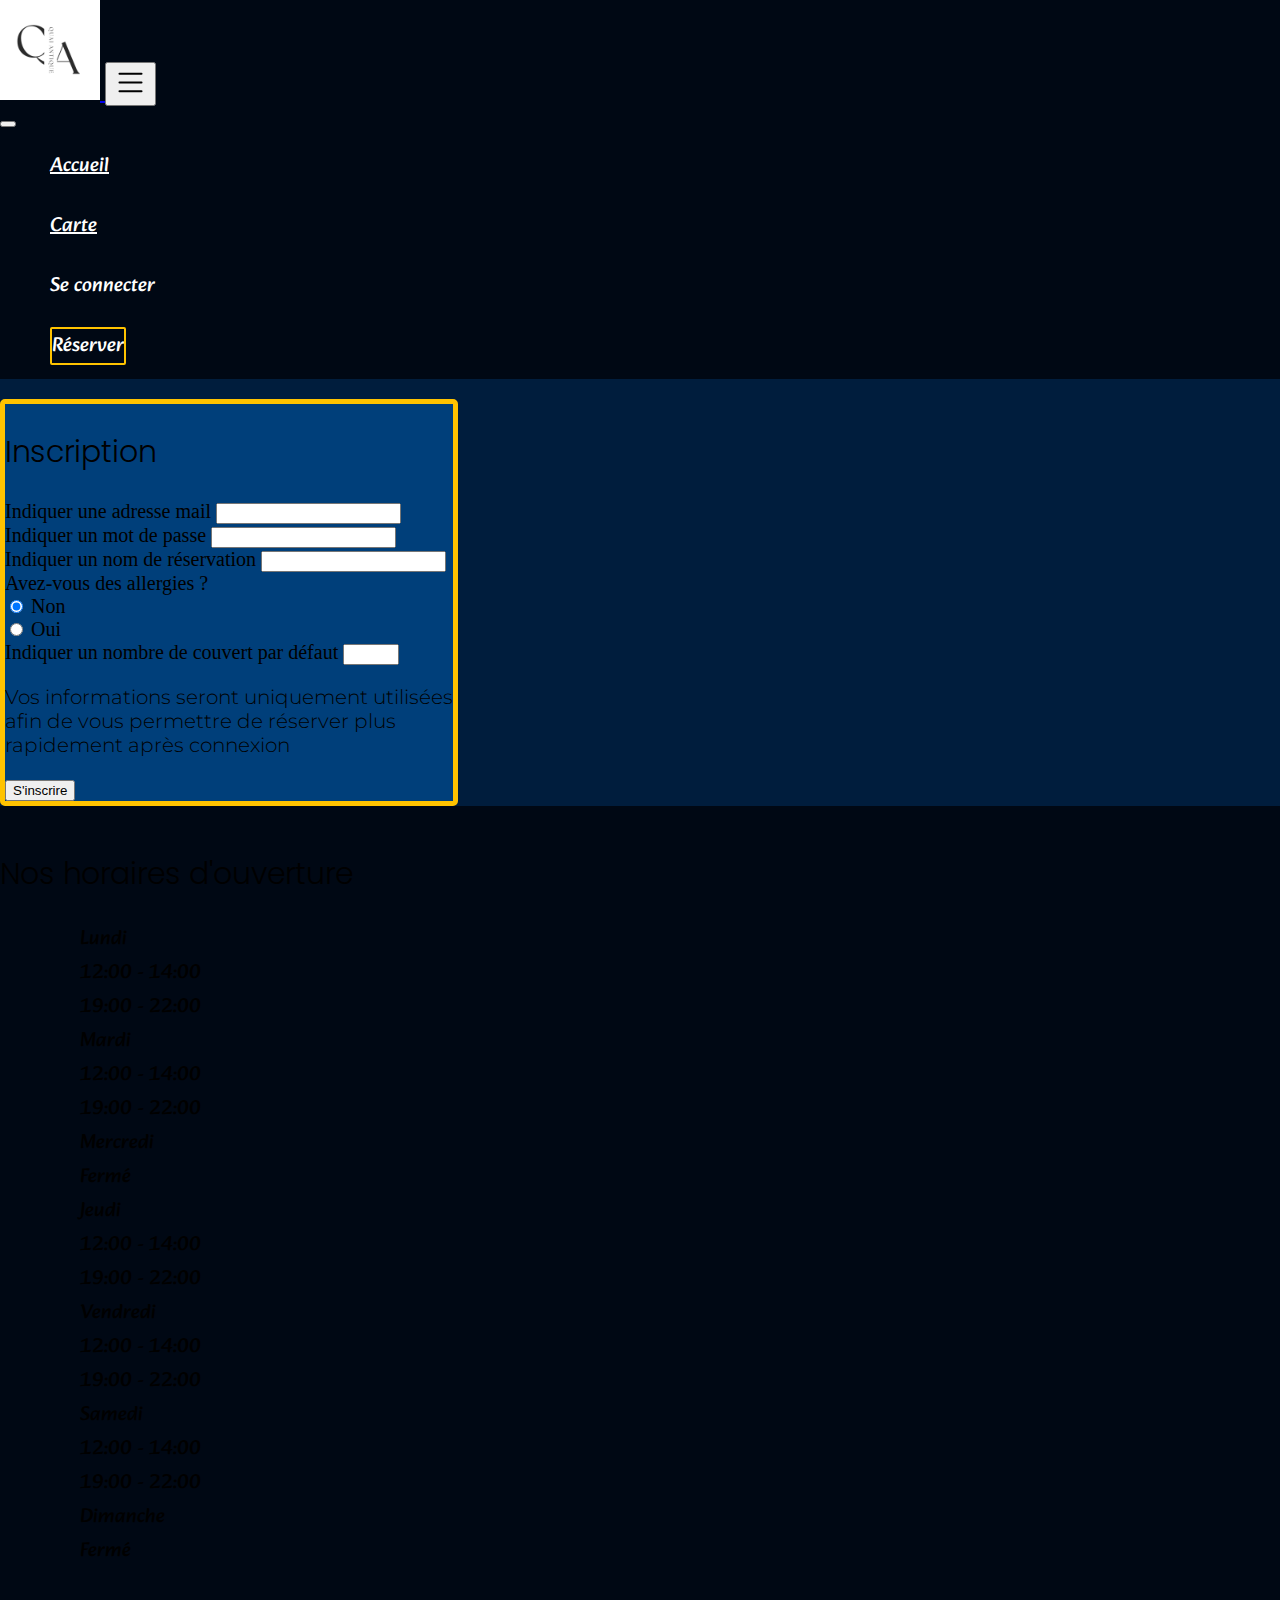
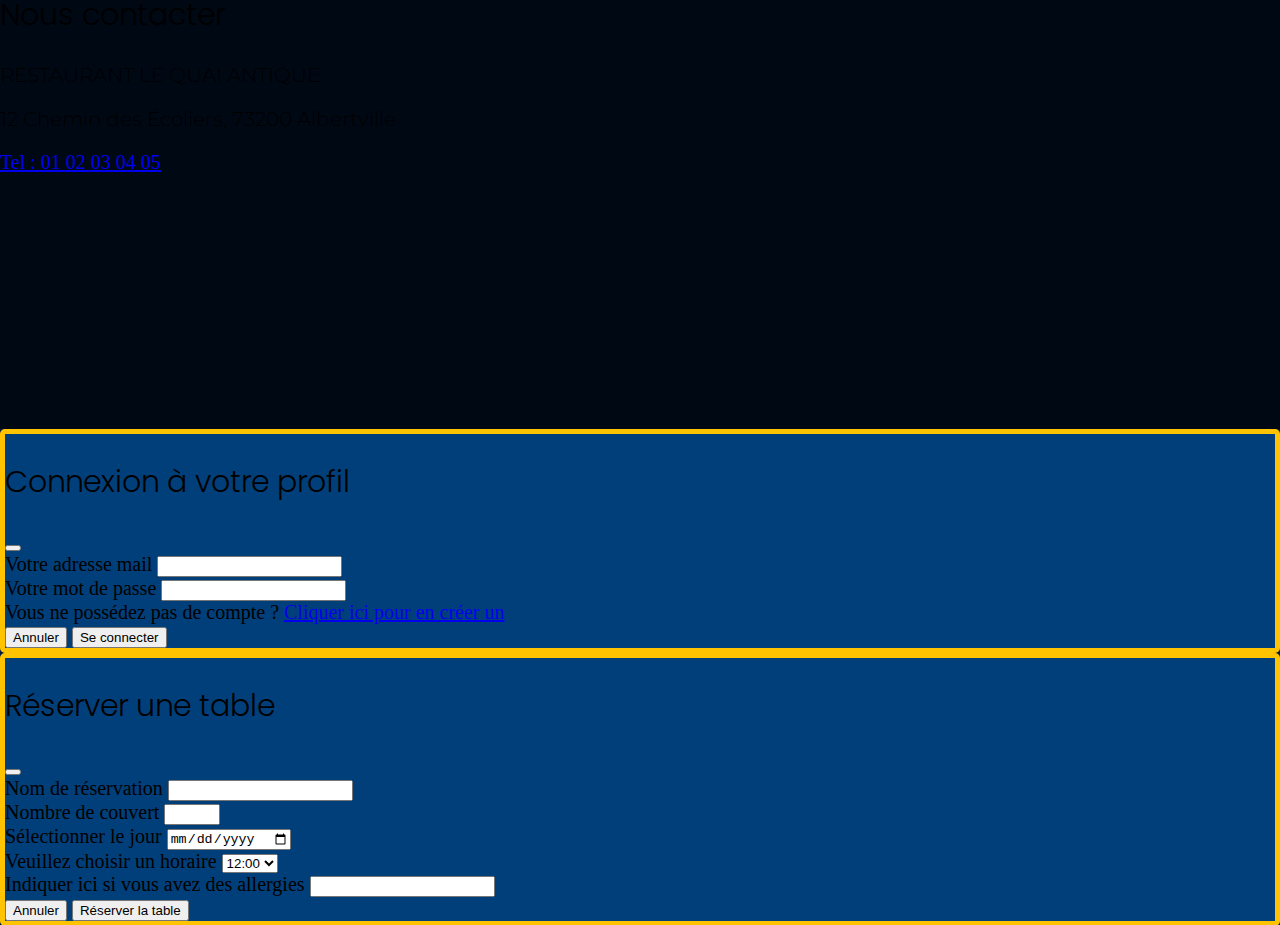
<file: registration.html>
<!DOCTYPE html>
<html lang="fr">
    <head>
        <title>Quai Antique</title>
        <meta charset="UTF-8">
        <link href="https://cdn.jsdelivr.net/npm/bootstrap@5.3.0-alpha3/dist/css/bootstrap.min.css" rel="stylesheet" integrity="sha384-KK94CHFLLe+nY2dmCWGMq91rCGa5gtU4mk92HdvYe+M/SXH301p5ILy+dN9+nJOZ" crossorigin="anonymous">
        <link rel="stylesheet" href="style.css">
        <meta name="description" content="C'est avec la passion des produits et producteurs de la Savoie que le Chef Arnaud Michant vous ouvre les portes de son restaurant."/>
    </head>
    <body>
        <header>
            <nav class="nav-menu navbar navbar-expand-md">
                <div class="container-fluid">
                    <a class="navbar-brand" href="index.html">
                        <img src="logo.png" id="logo" alt="logo.png">
                    </a>
                    <button class="navbar-toggler text-light" type="button" data-bs-toggle="offcanvas" data-bs-target="#offcanvasNavbar" aria-controls="offcanvasNavbar">
                        <svg xmlns="http://www.w3.org/2000/svg" width="35" height="35" fill="currentColor" class="bi bi-list" viewBox="0 0 16 16">
                            <path fill-rule="evenodd" d="M2.5 12a.5.5 0 0 1 .5-.5h10a.5.5 0 0 1 0 1H3a.5.5 0 0 1-.5-.5zm0-4a.5.5 0 0 1 .5-.5h10a.5.5 0 0 1 0 1H3a.5.5 0 0 1-.5-.5zm0-4a.5.5 0 0 1 .5-.5h10a.5.5 0 0 1 0 1H3a.5.5 0 0 1-.5-.5z"/>
                        </svg>
                    </button>
                    <div class="offcanvas offcanvas-end bg-dark" tabindex="-1" id="offcanvasNavbar" aria-labelledby="offcanvasNavbarLabel">
                        <div class="offcanvas-header">
                            <button type="button" class="btn-close bg-white" data-bs-dismiss="offcanvas" aria-label="Close"></button>
                        </div>
                        <div class="offcanvas-body text-center justify-content-center">
                            <ul class="navbar-nav">
                                <li class="nav-item">
                                    <a class="nav-link link" aria-current="page" href="index.html">Accueil</a>
                                </li>
                                <li class="nav-item">
                                    <a class="nav-link link" href="menu.html">Carte</a>
                                </li>
                                <li class="nav-item">
                                    <a class="nav-link link" data-bs-toggle="modal" data-bs-target="#modalConnexionForm">Se connecter</a> <!--The button will change when the user is logged in-->
                                </li>
                                <li class="nav-item">
                                    <a class="nav-link link highlight" data-bs-toggle="modal" data-bs-target="#modalReservationForm">Réserver</a>
                                </li>
                            </ul>
                        </div>
                    </div>
                </div>
              </nav>
        </header>
        <main>
            <section>
                <div class="m-5">
                    <div class="div-form registrationForm container-fluid text-light">
                        <h2 class="text-center">Inscription</h2>
                        <form method="POST" action="registration.php" id="registrationForm"> <!--Script PHP didn't work yet-->
                            <div class="mb-3">
                                <label for="emailRegistrationForm" class="form-label">Indiquer une adresse mail</label>
                                <input type="email" class="form-control" id="emailRegistrationForm">
                                <span id="errorEmailRegistrationForm"></span>
                            </div>
                            <div class="mb-3">
                                <label for="passwordRegistrationForm" class="form-label">Indiquer un mot de passe</label>
                                <input type="password" class="form-control" id="passwordRegistrationForm">
                                <span id="errorPasswordRegistrationForm"></span>
                            </div>
                            <div class="mb-3">
                                <label for="nameRegistrationForm" class="form-label">Indiquer un nom de réservation</label>
                                <input type="text" class="form-control" id="nameRegistrationForm">
                                <span id="errorNameRegistrationForm"></span>
                            </div>
                            <div class="mb-3">
                                <span>Avez-vous des allergies ?</span>
                                <div class="form-check">
                                    <input class="form-check-input" type="radio" name="option-allergy" id="allergyNo" checked>
                                    <label class="form-check-label" for="allergyNo">
                                        Non
                                    </label>
                                </div>
                                <div class="form-check">
                                    <input class="form-check-input" type="radio" name="option-allergy" id="allergyYes">
                                    <label class="form-check-label" for="allergyYes">
                                        Oui
                                    </label>
                                </div>
                                <div id="allergyYesChecked">   
                                </div>
                                </div>
                                <div class="mb-4">
                                    <label for="numberCoversRegistrationForm" class="form-label">Indiquer un nombre de couvert par défaut</label>
                                    <input type="number" class="form-control" id="numberCoversRegistrationForm" min="1" max="10">
                                    <span id="errorNumberCoversRegistrationForm"></span>
                                </div>
                                <div class="mb-4 text-center">
                                    <p>Vos informations seront uniquement utilisées afin de vous permettre de réserver plus rapidement après connexion</p>
                                </div>
                                <div class="mb-3 text-center">
                                    <button type="submit" class="btn btn-success btn-lg">S'inscrire</button>
                                </div>
                        </form>    
                    </div>
                </div>
            </section>
        </main>
        <footer>
            <div class="div-footer container-fluid text-center text-light">
                <div class="row">
                    <div class="col-lg-6 col-sm-12"> <!--The informations will be generated by the administrator when the administration page, scripts and the database are available-->
                        <h2>Nos horaires d'ouverture</h2>
                        <ul>
                            <li class="p-2">
                                <ul class="row justify-content-center">
                                    <li class="col-md-3">Lundi</li>
                                    <li class="col-md-3">12:00 - 14:00<br>19:00 - 22:00</li>
                                </ul>
                            </li>
                            <li class="p-2">
                                <ul class="row justify-content-center">
                                    <li class="col-md-3">Mardi</li>
                                    <li class="col-md-3">12:00 - 14:00<br>19:00 - 22:00</li>
                                </ul>
                            </li>
                            <li class="p-2">
                                <ul class="row justify-content-center">
                                    <li class="col-md-3">Mercredi</li>
                                    <li class="col-md-3">Fermé</li>
                                </ul>
                            </li>
                            <li class="p-2">
                                <ul class="row justify-content-center">
                                    <li class="col-md-3">Jeudi</li>
                                    <li class="col-md-3">12:00 - 14:00<br>19:00 - 22:00</li>
                                </ul>
                            </li>
                            <li class="p-2">
                                <ul class="row justify-content-center">
                                    <li class="col-md-3">Vendredi</li>
                                    <li class="col-md-3">12:00 - 14:00<br>19:00 - 22:00</li>
                                </ul>
                            </li>
                            <li class="p-2">
                                <ul class="row justify-content-center">
                                    <li class="col-md-3">Samedi</li>
                                    <li class="col-md-3">12:00 - 14:00<br>19:00 - 22:00</li>
                                </ul>
                            </li>
                            <li class="p-2">
                                <ul class="row justify-content-center">
                                    <li class="col-md-3">Dimanche</li>
                                    <li class="col-md-3">Fermé</li>
                                </ul>
                            </li>
                        </ul>    
                    </div>
                    <div class="col-lg-6 col-sm-12">
                        <h2>Nous contacter</h2>
                        <p>RESTAURANT LE QUAI ANTIQUE</p>
                        <p>12 Chemin des Écoliers, 73200 Albertville</p>
                        <a href="tel:0102030405">Tel : 01 02 03 04 05</a>
                        <div class="m-3">
                            <iframe src="https://www.google.com/maps/embed?pb=!1m18!1m12!1m3!1d44612.94541228766!2d6.410005249999999!3d45.664695!2m3!1f0!2f0!3f0!3m2!1i1024!2i768!4f13.1!3m3!1m2!1s0x478bc30913f57c6f%3A0x128d1550610e8157!2s73200%20Albertville!5e0!3m2!1sfr!2sfr!4v1683904464377!5m2!1sfr!2sfr" width="400" height="250" style="border:0;" allowfullscreen="" loading="lazy" referrerpolicy="no-referrer-when-downgrade">
                            </iframe>                    
                        </div>
                    </div>
                </div>
            </div>
        </footer>        
        <div class="modal fade" tabindex="-1" id="modalConnexionForm"> <!--Connexion Modal-->
            <div class="modal-dialog">
                <div class="div-form modal-content text-light">
                    <div class="modal-header">
                        <h2 class="text-center">Connexion à votre profil</h2>
                        <button type="button" class="btn-close" data-bs-dismiss="modal" aria-label="Close"></button>
                    </div>
                    <div class="modal-body">
                        <form method="POST" action="connexion.php" id="connexionForm"> <!--Script PHP didn't exist yet-->
                            <div class="mb-3">
                                <label for="emailConnexionForm" class="form-label">Votre adresse mail</label>
                                <input type="email" id="emailConnexionForm" class="input-form form-control">
                                <span id="errorEmailConnexionForm"></span>
                            </div>
                            <div class="mb-3">
                                <label for="passwordConnexionForm" class="form-label">Votre mot de passe</label>
                                <input type="password" id="passwordConnexionForm" class="input-form form-control">
                                <div>
                                <span id="errorPasswordConnexionForm"></span> 
                                </div>
                            </div>
                            <div class="mb-3">
                                <span>Vous ne possédez pas de compte ? <a href="registration.html">Cliquer ici pour en créer un</a></span>
                            </div>
                            <div class="mb-3">
                                <button type="button" class="btn btn-danger" data-bs-dismiss="modal">Annuler</button>
                                <button type="submit" class="btn btn-success">Se connecter</button>
                            </div>
                        </form>
                    </div>
                </div>
            </div>
        </div>
        <div class="modal fade" tabindex="-1" id="modalReservationForm"> <!--Reservation Modal-->
            <div class="modal-dialog">
               <div class="div-form modal-content text-light">
                  <div class="modal-header">
                     <h2 class="text-center">Réserver une table</h2>
                     <button type="button" class="btn-close" data-bs-dismiss="modal" aria-label="Close"></button>
                  </div>
                  <div class="modal-body">
                     <form method="POST" id="reservationForm" action="reservation.php"> <!--Script PHP doesn't exist yet-->
                        <div class="mb-3">
                           <label for="nameReservationForm" class="form-label">Nom de réservation</label> <!--The information will be retrieved after registration and login-->
                           <input type="text" id="nameReservationForm" class="input-form form-control">
                           <span id="errorNameReservationForm"></span>   
                        </div>
                        <div class="mb-3 row">
                           <div class="col-6">
                              <label for="numberCoversReservationForm" class="form-label">Nombre de couvert</label> <!--The information will be retrieved after registration and login-->
                              <input type="number" class="form-control" id="numberCoversReservationForm" min="1" max="10">
                              <span id="errorNumberCoversReservationForm"></span>
                           </div>
                           <div class="col-6">
                              <label for="dateReservationForm" class="form-label">Sélectionner le jour</label> <!--The information will be recovered after administration-->
                              <input type="date" class="form-control" id="dateReservationForm" min="1" max="10">
                              <span id="errorDateReservationForm"></span>
                           </div>
                        </div>
                        <div class="mb-3">
                           <label for="timeReservationForm">Veuillez choisir un horaire</label> <!--The information will be recovered after administration-->
                           <select name="timeReservationForm" id="timeReservationForm" class="form-select">
                              <option value="time1">12:00</option>
                              <option value="time2">12:15</option>
                              <option value="time3">12:30</option>
                              <option value="time4">12:45</option>
                              <option value="time5">13:00</option>
                           </select>
                        </div>
                        <div class="mb-3">
                           <label for="allergyReservationForm" class="form-label">Indiquer ici si vous avez des allergies</label> <!--The information will be retrieved after registration and login-->
                           <input type="text" id="allergyReservationForm" class="input-form form-control">
                           <span id="errorAllergyReservationForm"></span>
                        </div>
                        <div class="mb-3">
                           <button type="button" class="btn btn-danger" data-bs-dismiss="modal">Annuler</button>
                           <button type="submit" class="btn btn-success">Réserver la table</button>
                        </div>      
                     </form>
                  </div>
               </div>
            </div>
         </div>
        <script src="https://cdn.jsdelivr.net/npm/bootstrap@5.3.0-alpha3/dist/js/bootstrap.bundle.min.js" integrity="sha384-ENjdO4Dr2bkBIFxQpeoTz1HIcje39Wm4jDKdf19U8gI4ddQ3GYNS7NTKfAdVQSZe" crossorigin="anonymous"></script>
        <script src="validateForm.js"></script>
        <script src="validateReservation.js"></script>
    </body>
</html>
</file>
<file: style.css>
@import url('https://fonts.googleapis.com/css2?family=Alkatra&family=Montserrat:wght@300&family=Poppins:wght@200;500&display=swap');
@import url('https://fonts.googleapis.com/css2?family=Libre+Baskerville:wght@700&display=swap');

/** Bases **/

body{
    margin: 0;
    font-size: 20px;
    width: 100%;
    background: #001d3d;
}

h1 {
    font-family: "Libre Baskerville", sans-serif ;
    font-size: 2.5rem;
}

h2 {
    font-family: "Poppins", sans-serif;
    font-weight: 300;
}

h3{
    font-size: 1.3rem;
}

ul {
    font-family: "Alkatra", sans-serif;
    font-weight: 400;
}

p {
    font-family: "Montserrat", sans-serif;
    font-weight: 300;
}

.button {
    font-family: "Poppins", sans-serif;
    font-weight: 500;
}

header, footer {
    background: #000814;
}

ul {
    list-style: none;
}

/** Navbar **/

#logo {
    width: 100px;
    height: 100px;
}

.link {
    color: #FFFF;
}

nav li {
    width: 150px;
    height: 50px;
    margin: 10px;
    border-radius: 2px;
}

.highlight {
    border: solid #FFC300 2px;  
    border-radius: 2px;
}

nav li:hover {
    background: #FFC300;
    transition: 0.8s;
}

/** Connexion modal + form registration.html + Reservation modal**/

.div-form {
    border: #FFC300 5px solid;
    border-radius: 5px;
    background: #003F7A
  }

/** ======== Index.html ======== **/

/** first section **/

.welcome-section {
    position: relative;
}

/** picture gallery **/

.image{
    position: relative;
    overflow: hidden;
}

.image-title{
    position: absolute;
    padding: 25px;
    top: 0;
    left: 0;
    width: 100%;
    height: 100%;
    display: flex;
    align-items: center;
    border-radius: 3px;
    justify-content: center;
    color: white;
    text-align: center;
    opacity: 0;
    transform: scale(2);
    transition: all 0.5s ease;
}

.image-title:hover{
    opacity: 1;
    backdrop-filter: blur(3px);
}

/** third section **/

.presentation-section {
    margin: auto;
    background: #003F7A;
    min-height: 80vh;
}

.presentation-text {
    padding: 20px;
    border: #FFC300 solid 2px;
    background: #001d3d;
}

.button {
    border: solid #000814 2px;
    border-radius: 5px;
    background: #FFC300;
    width: 400px;
    height: 50px;
    font-size: 1em;
}

.button:hover {
    background: white;
    transition: 0.8s;
}

/** footer **/

.div-footer{
    padding-top: 20px;
}

/** ======== registration.html ======== **/

.registrationForm{
    max-width: 85%;
}

.registrationForm form div{
    width: 100%;
}


@media screen and (min-width: 577px) {

    /** Bases **/
    h1 {
        font-size: 3.5rem;
    }

    /** ======== Index.html ======== **/
    /** third section **/

    .presentation-section {
        min-height: 70vh;
    }

    .presentation-text {
        margin-right: 20%;
    }

    .button {
        width: 300px;
        height: 100px;
        font-size: 1.2em;
    }

    /** ======== registration.html ======== **/

    .registrationForm{
        max-width: 45%;
    }

    .registrationForm form div{
        width: 85%;
    }

}

@media screen and (min-width: 992px) {

    /** Bases **/
    h1 {
        font-size: 4.5rem;
    }

    /** ======== Index.html ======== **/
    /** third section **/
    .presentation-section {
        min-height: 80vh;
    }
    .presentation-text {
        margin-right: 40%;
        font-size: 1.2em;
    }
    /** ======== registration.html ======== **/

    .registrationForm{
        max-width: 35%;
    }

    .registrationForm form div{
        width: 100%;
    }
    
}
</file>
